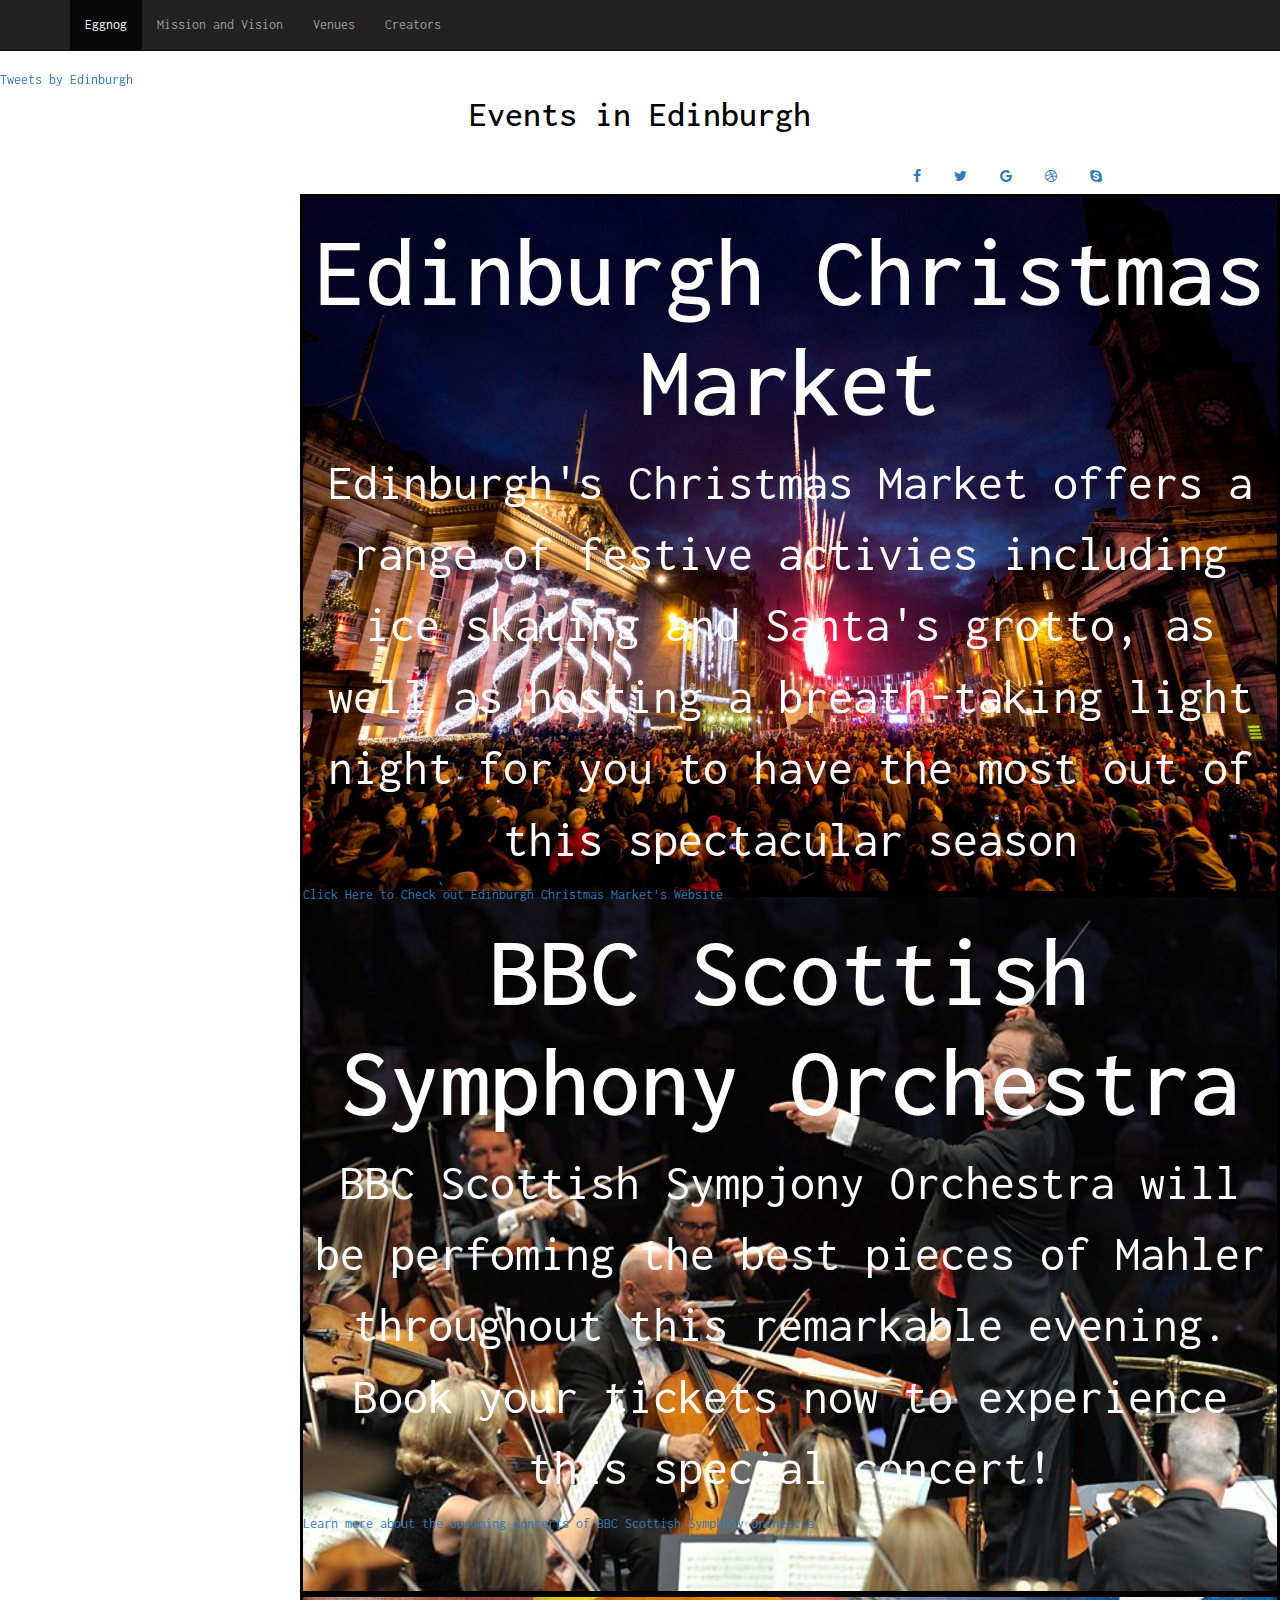
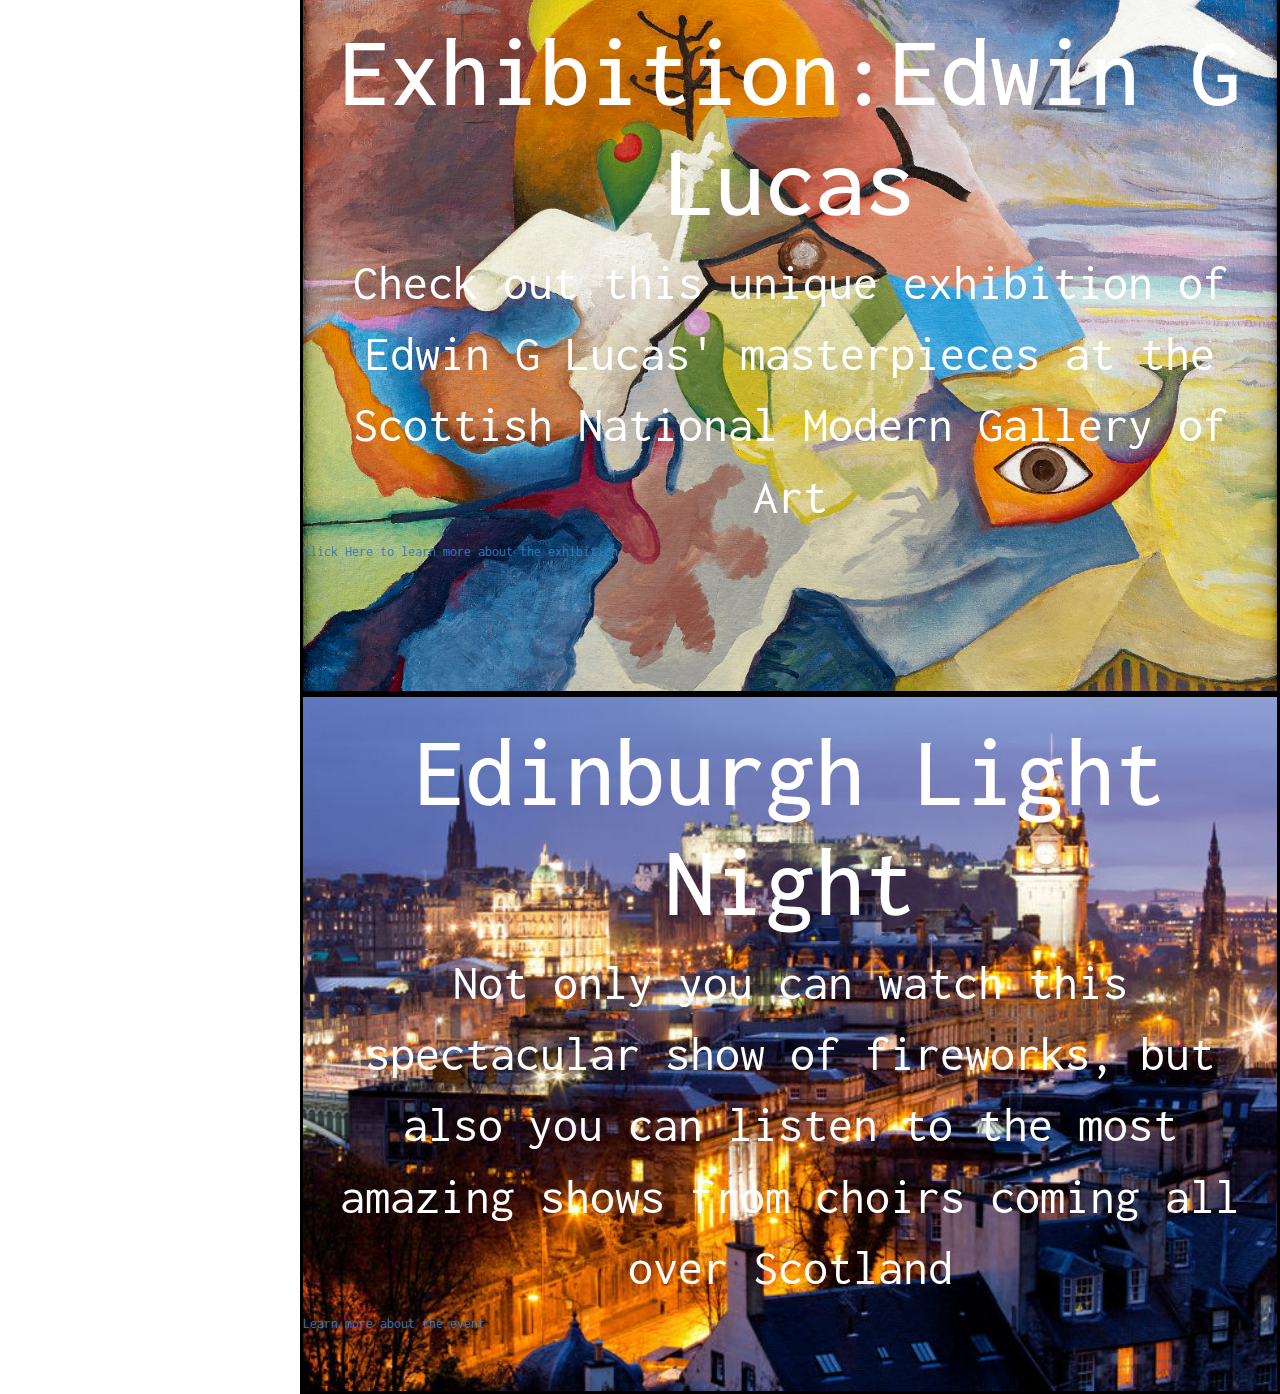
<file: index.html>
<!DOCTYPE html>
<html>
  <head>
  <title>Edinburgh Events</title>
  <link href= 'css/bootstrap.css' rel='stylesheet'>
  <meta charset="UTF-8">
  <link rel='stylesheet' href='http://maxcdn.bootstrapcdn.com/font-awesome/4.3.0/css/font-awesome.min.css'>
  <link rel="stylesheet" type="text/css" href="index.css">
  <meta name="viewport" content="width=device-width, initial-scale=1.0">
  <script src="http://code.jquery.com/jquery-3.3.1.min.js"   integrity="sha256-FgpCb/KJQlLNfOu91ta32o/NMZxltwRo8QtmkMRdAu8="   crossorigin="anonymous"></script>
  <script src="js/bootstrap.min.js"></script>
  <link href="https://fonts.googleapis.com/css?family=Playfair+Display" rel="stylesheet">
  <link href="https://fonts.googleapis.com/css?family=Inconsolata|Playfair+Display" rel="stylesheet">
  <link rel="stylesheet" href="https://cdnjs.cloudflare.com/ajax/libs/font-awesome/4.7.0/css/font-awesome.min.css">
</head>

<body>
<nav class="navbar navbar-inverse navbar-fixed-top">
  <div class="container">
     <div class="navbar-header">
       <button type="button" class="collapsed navbar-toggle" data-toggle="collapse" data-target="#bs-example-navbar-collapse-9" aria-expanded="false">
          <span class="sr-only">Toggle navigation</span>
          <span class="icon-bar"></span>
          <span class="icon-bar"></span>
          <span class="icon-bar"></span>
        </button>
          <!-- <a href="#" class="navbar-brand">Eggnog</a> -->
      </div>

      <div class="collapse navbar-collapse" id="bs-example-navbar-collapse-9">
        <ul class="nav navbar-nav">
          <li class="active"><a href="#">Eggnog</a></li>
          <li><a href="mission.vision.html">Mission and Vision</a></li>
          <li><a href="venues.html">Venues</a></li>
          <li><a href="creators.html">Creators</a></li>
        </ul>
      </div>
  </div>
</nav>
<br>
<br>
<br>

<div class="topofpage">
  <h1> Events in Edinburgh </h1>
  <div class="social-btns">
    <a class="btn facebook" href="#"><i class="fa fa-facebook"></i></a>
    <a class="btn twitter" href="#"><i class="fa fa-twitter"></i></a>
    <a class="btn google" href="#"><i class="fa fa-google"></i></a>
    <a class="btn dribbble" href="#"><i class="fa fa-dribbble"></i></a>
    <a class="btn skype" href="#"><i class="fa fa-skype"></i></a>
  </div>


</div>

<div class="event1">
  <h2>Edinburgh Christmas Market</h2>
  <p> Edinburgh's Christmas Market offers a range of festive activies including ice skating and Santa's grotto, as well as hosting a breath-taking light night
  for you to have the most out of this spectacular season </p>
  <div class="christmas">
  <!-- <img src="chrismas.jpg" alt="Edinburgh Christmas Market"> -->
</div>
  <a href="http://www.edinburghschristmas.com/#stq=&stp=1">Click Here to Check out Edinburgh Christmas Market's Website</a>
</div>

<div class="event2">
  <h2>BBC Scottish Symphony Orchestra</h2>
  <p>BBC Scottish Sympjony Orchestra will be perfoming the best pieces of Mahler throughout this remarkable evening. Book your tickets now to experience this special concert!</p>
  <!-- <img src="symphony" alt="BBC Scottish Symphony Orchestra"> -->
  <a href="https://www.bbc.co.uk/bbcsso">Learn more about the upcoming concerts of BBC Scottish Symphony Orchestra</a>
</div>

<div class="event3">
  <h2>Exhibition:Edwin G Lucas</h2>
  <p>Check out this unique exhibition of Edwin G Lucas' masterpieces at the Scottish National Modern Gallery of Art</p>
  <!-- <img src= "EdwinGLucas.jpg" alt="A piece from Edwin G Lucas"> -->
  <a href="https://www.edinburghmuseums.org.uk/whats-on/edwin-g-lucas-individual-eye">Click Here to learn more about the exhibition</a>
</div>

<div class="event4">
  <h2>Edinburgh Light Night</h2>
  <p>Not only you can watch this spectacular show of fireworks, but also you can listen to the most amazing shows from choirs coming all over Scotland</p>
  <!-- <img src="light-night.jpeg" alt="Edinburgh Light Night"> -->
  <a href=http://www.edinburghschristmas.com/whats-on/light-night3>Learn more about the event</a>
</div>



<!--
 <div class="social-btns">
   <a class="btn facebook" href="#"><i class="fa fa-facebook"></i></a>
   <a class="btn twitter" href="#"><i class="fa fa-twitter"></i></a>
   <a class="btn google" href="#"><i class="fa fa-google"></i></a>
   <a class="btn dribbble" href="#"><i class="fa fa-dribbble"></i></a>
   <a class="btn skype" href="#"><i class="fa fa-skype"></i></a>
 </div> -->
<!--
<div id="hastag">
<a class="twitter-timeline" data-width="100%" data-height="550" data-theme="light" href="https://twitter.com/edinburgh?ref_src=twsrc%5Etfw">Tweets by edinburgh</a> <script async src="https://platform.twitter.com/widgets.js" charset="utf-8"></script>
</div> -->

<div class="hastag">
<a class="twitter-timeline" data-height="550" data-theme="light" href="https://twitter.com/edinburgh?ref_src=twsrc%5Etfw">Tweets by Edinburgh</a> <script async src="https://platform.twitter.com/widgets.js" charset="utf-8"></script>
</div>



<script>
$(‘#ParentContainer’).scroll(function() {
   $(‘#hastagDiv’).css(‘top’, $(this).scrollTop());
});
</script>


</body>
</file>
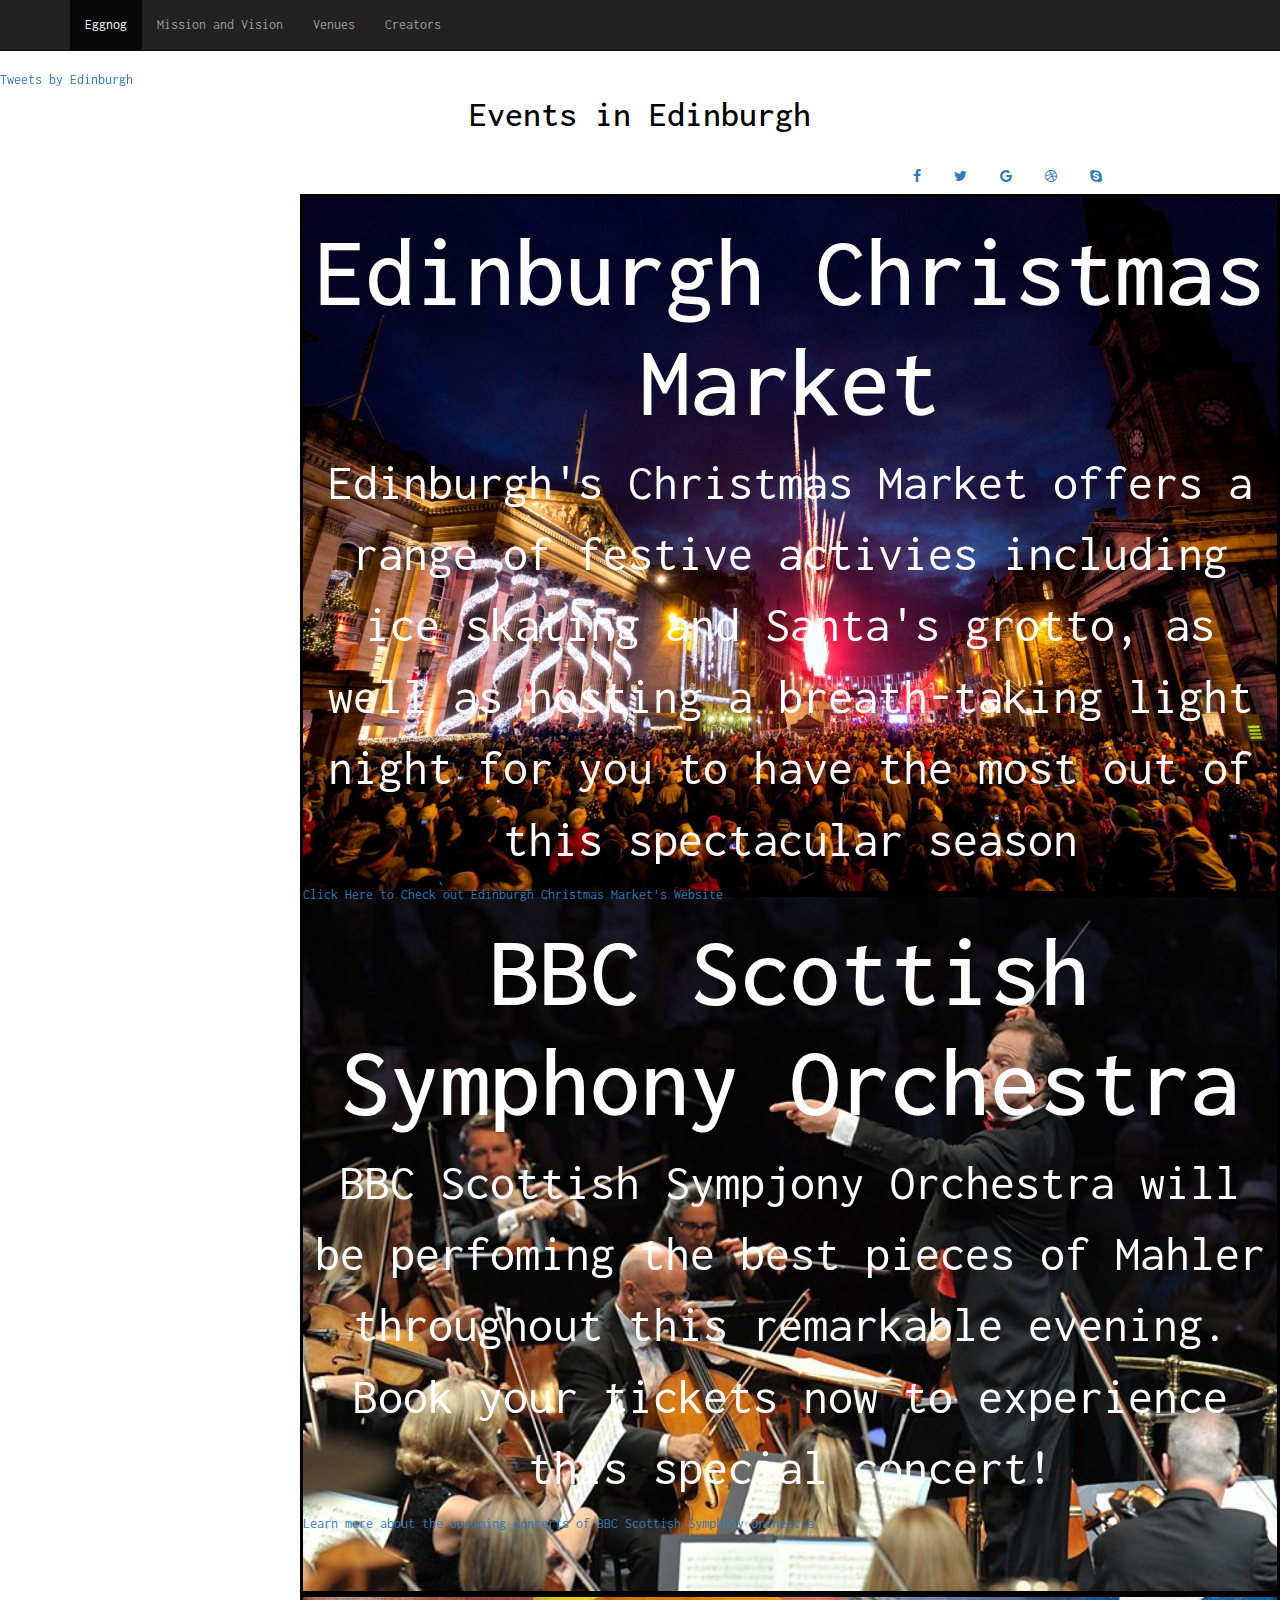
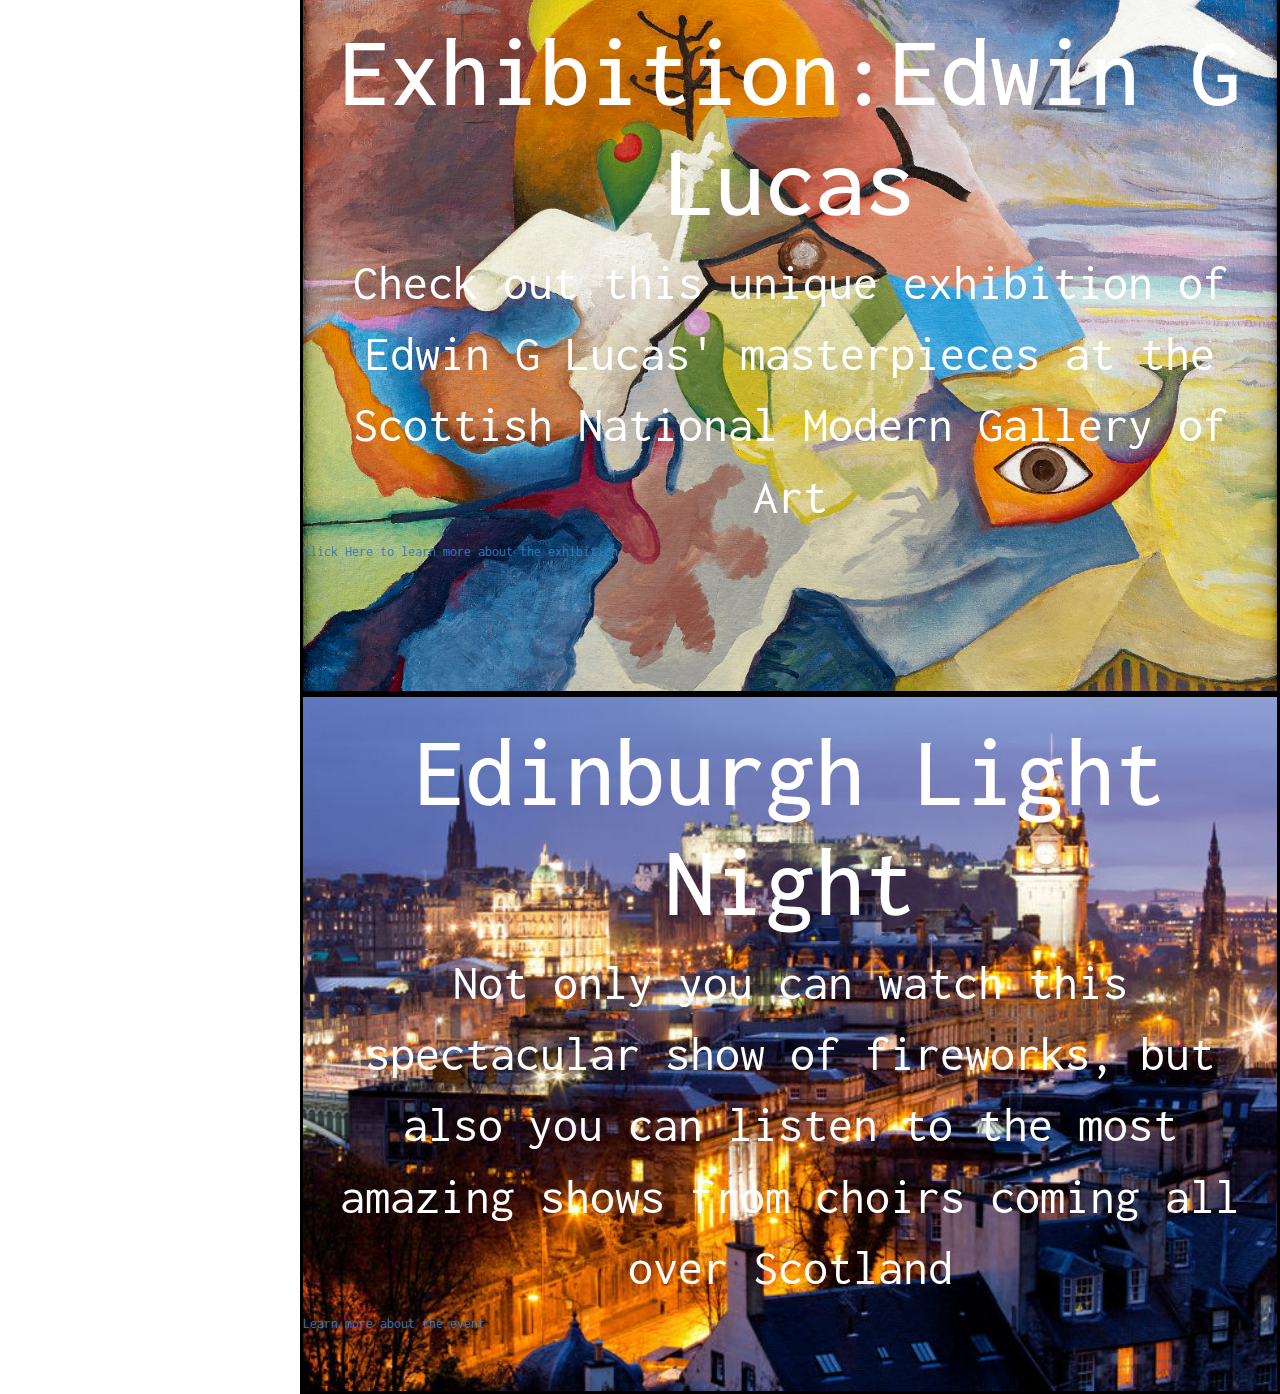
<file: aboutpage.html>
<!DOCTYPE html>
<html>
  <head>
  <title>Edinburgh Events</title>
  <link href= 'css/bootstrap.css' rel='stylesheet'>
  <meta charset="UTF-8">
  <link rel='stylesheet' href='http://maxcdn.bootstrapcdn.com/font-awesome/4.3.0/css/font-awesome.min.css'>
  <link rel="stylesheet" type="text/css" href="aboutpage.css">
  <meta name="viewport" content="width=device-width, initial-scale=1.0">
  <script src="http://code.jquery.com/jquery-3.3.1.min.js"   integrity="sha256-FgpCb/KJQlLNfOu91ta32o/NMZxltwRo8QtmkMRdAu8="   crossorigin="anonymous"></script>
  <script src="js/bootstrap.min.js"></script>
  <link href="https://fonts.googleapis.com/css?family=Playfair+Display" rel="stylesheet">
  <link href="https://fonts.googleapis.com/css?family=Inconsolata|Playfair+Display" rel="stylesheet">
  <link rel="stylesheet" href="https://cdnjs.cloudflare.com/ajax/libs/font-awesome/4.7.0/css/font-awesome.min.css">
</head>

<body>
<nav class="navbar navbar-inverse navbar-fixed-top">
  <div class="container">
     <div class="navbar-header">
       <button type="button" class="collapsed navbar-toggle" data-toggle="collapse" data-target="#bs-example-navbar-collapse-9" aria-expanded="false">
          <span class="sr-only">Toggle navigation</span>
          <span class="icon-bar"></span>
          <span class="icon-bar"></span>
          <span class="icon-bar"></span>
        </button>
          <!-- <a href="#" class="navbar-brand">Eggnog</a> -->
      </div>

      <div class="collapse navbar-collapse" id="bs-example-navbar-collapse-9">
        <ul class="nav navbar-nav">
          <li class="active"><a href="#">Eggnog</a></li>
          <li><a href="mission.vision.html">Mission and Vision</a></li>
          <li><a href="venues.html">Venues</a></li>
          <li><a href="creators.html">Creators</a></li>
        </ul>
      </div>
  </div>
</nav>
<br>
<br>
<br>

<div class="topofpage">
  <h1> Events in Edinburgh </h1>
  <div class="social-btns">
    <a class="btn facebook" href="#"><i class="fa fa-facebook"></i></a>
    <a class="btn twitter" href="#"><i class="fa fa-twitter"></i></a>
    <a class="btn google" href="#"><i class="fa fa-google"></i></a>
    <a class="btn dribbble" href="#"><i class="fa fa-dribbble"></i></a>
    <a class="btn skype" href="#"><i class="fa fa-skype"></i></a>
  </div>


</div>

<div class="event1">
  <h2>Edinburgh Christmas Market</h2>
  <p> Edinburgh's Christmas Market offers a range of festive activies including ice skating and Santa's grotto, as well as hosting a breath-taking light night
  for you to have the most out of this spectacular season </p>
  <div class="christmas">
  <!-- <img src="chrismas.jpg" alt="Edinburgh Christmas Market"> -->
</div>
  <a href="http://www.edinburghschristmas.com/#stq=&stp=1">Click Here to Check out Edinburgh Christmas Market's Website</a>
</div>

<div class="event2">
  <h2>BBC Scottish Symphony Orchestra</h2>
  <p>BBC Scottish Sympjony Orchestra will be perfoming the best pieces of Mahler throughout this remarkable evening. Book your tickets now to experience this special concert!</p>
  <!-- <img src="symphony" alt="BBC Scottish Symphony Orchestra"> -->
  <a href="https://www.bbc.co.uk/bbcsso">Learn more about the upcoming concerts of BBC Scottish Symphony Orchestra</a>
</div>

<div class="event3">
  <h2>Exhibition:Edwin G Lucas</h2>
  <p>Check out this unique exhibition of Edwin G Lucas' masterpieces at the Scottish National Modern Gallery of Art</p>
  <!-- <img src= "EdwinGLucas.jpg" alt="A piece from Edwin G Lucas"> -->
  <a href="https://www.edinburghmuseums.org.uk/whats-on/edwin-g-lucas-individual-eye">Click Here to learn more about the exhibition</a>
</div>

<div class="event4">
  <h2>Edinburgh Light Night</h2>
  <p>Not only you can watch this spectacular show of fireworks, but also you can listen to the most amazing shows from choirs coming all over Scotland</p>
  <!-- <img src="light-night.jpeg" alt="Edinburgh Light Night"> -->
  <a href=http://www.edinburghschristmas.com/whats-on/light-night3>Learn more about the event</a>
</div>



<!--
 <div class="social-btns">
   <a class="btn facebook" href="#"><i class="fa fa-facebook"></i></a>
   <a class="btn twitter" href="#"><i class="fa fa-twitter"></i></a>
   <a class="btn google" href="#"><i class="fa fa-google"></i></a>
   <a class="btn dribbble" href="#"><i class="fa fa-dribbble"></i></a>
   <a class="btn skype" href="#"><i class="fa fa-skype"></i></a>
 </div> -->
<!--
<div id="hastag">
<a class="twitter-timeline" data-width="100%" data-height="550" data-theme="light" href="https://twitter.com/edinburgh?ref_src=twsrc%5Etfw">Tweets by edinburgh</a> <script async src="https://platform.twitter.com/widgets.js" charset="utf-8"></script>
</div> -->

<div class="hastag">
<a class="twitter-timeline" data-height="550" data-theme="light" href="https://twitter.com/edinburgh?ref_src=twsrc%5Etfw">Tweets by Edinburgh</a> <script async src="https://platform.twitter.com/widgets.js" charset="utf-8"></script>
</div>



<script>
$(‘#ParentContainer’).scroll(function() {
   $(‘#hastagDiv’).css(‘top’, $(this).scrollTop());
});
</script>


</body>
</file>
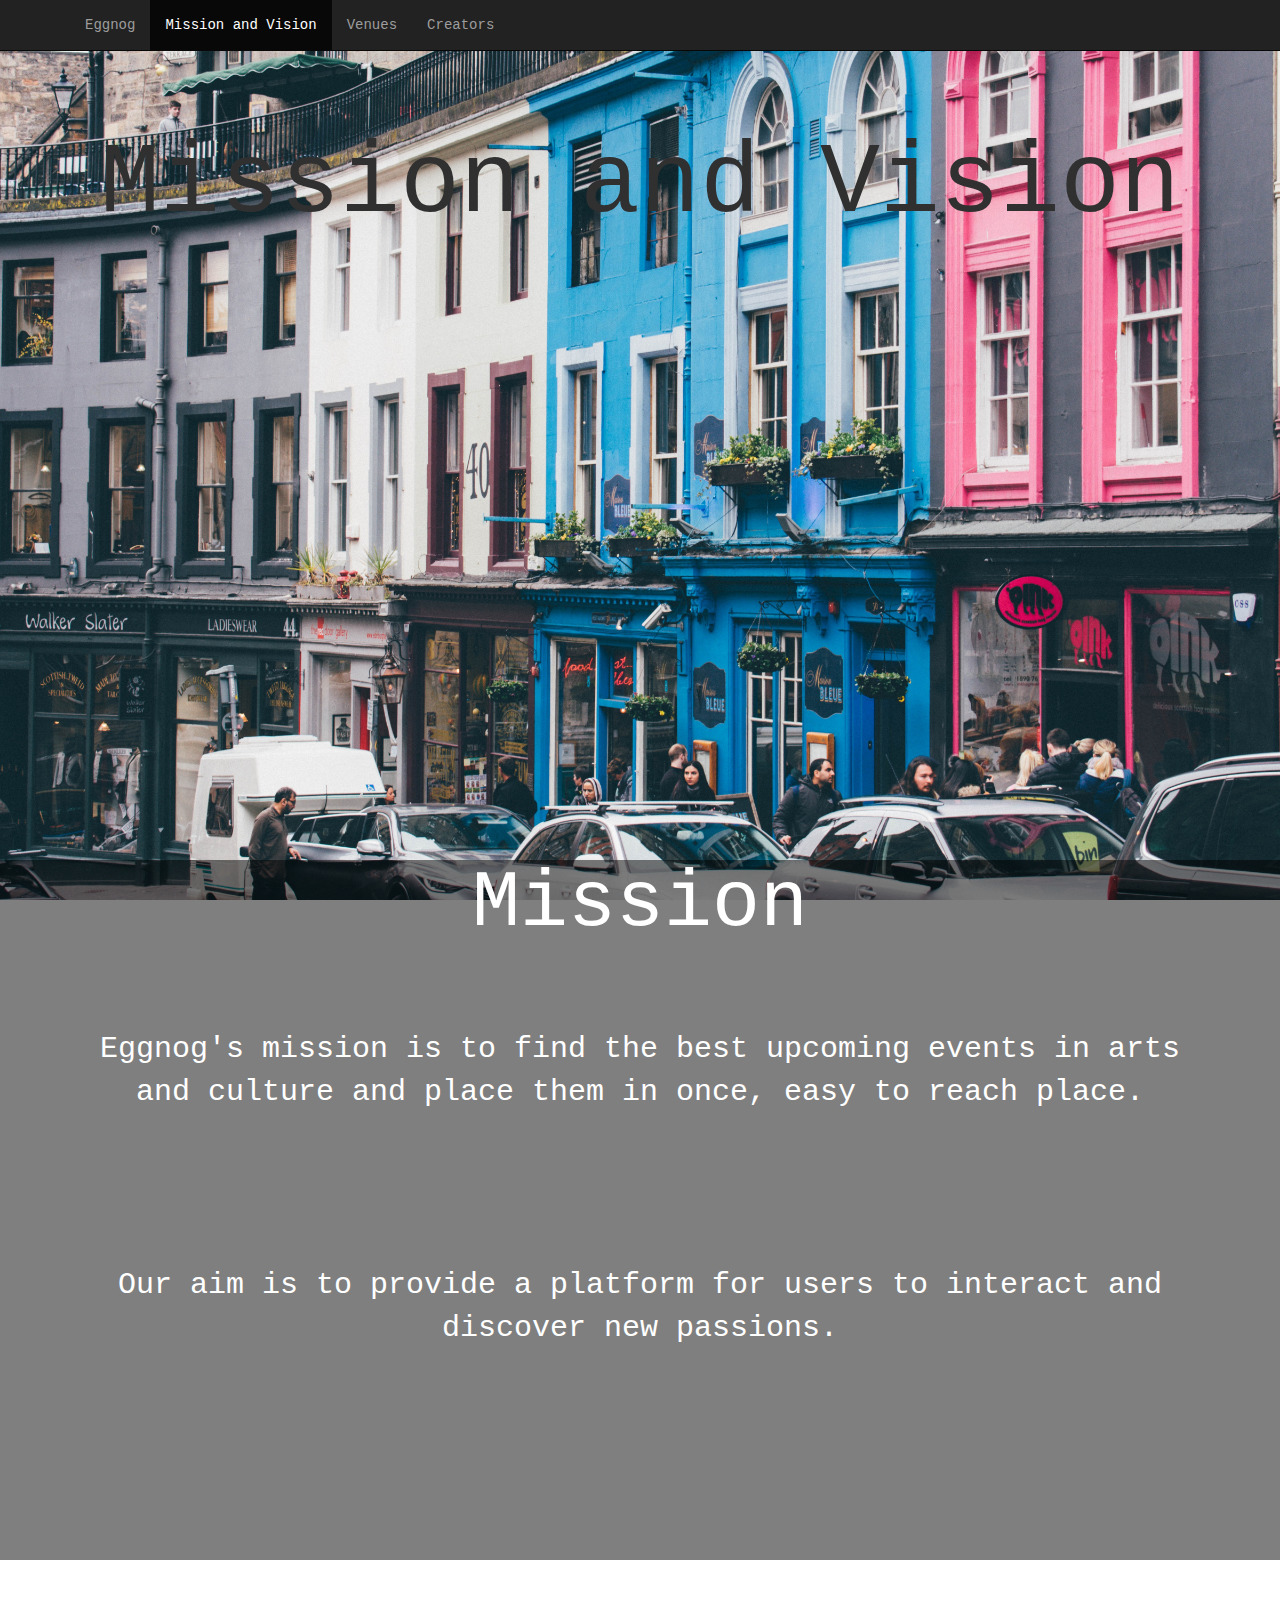
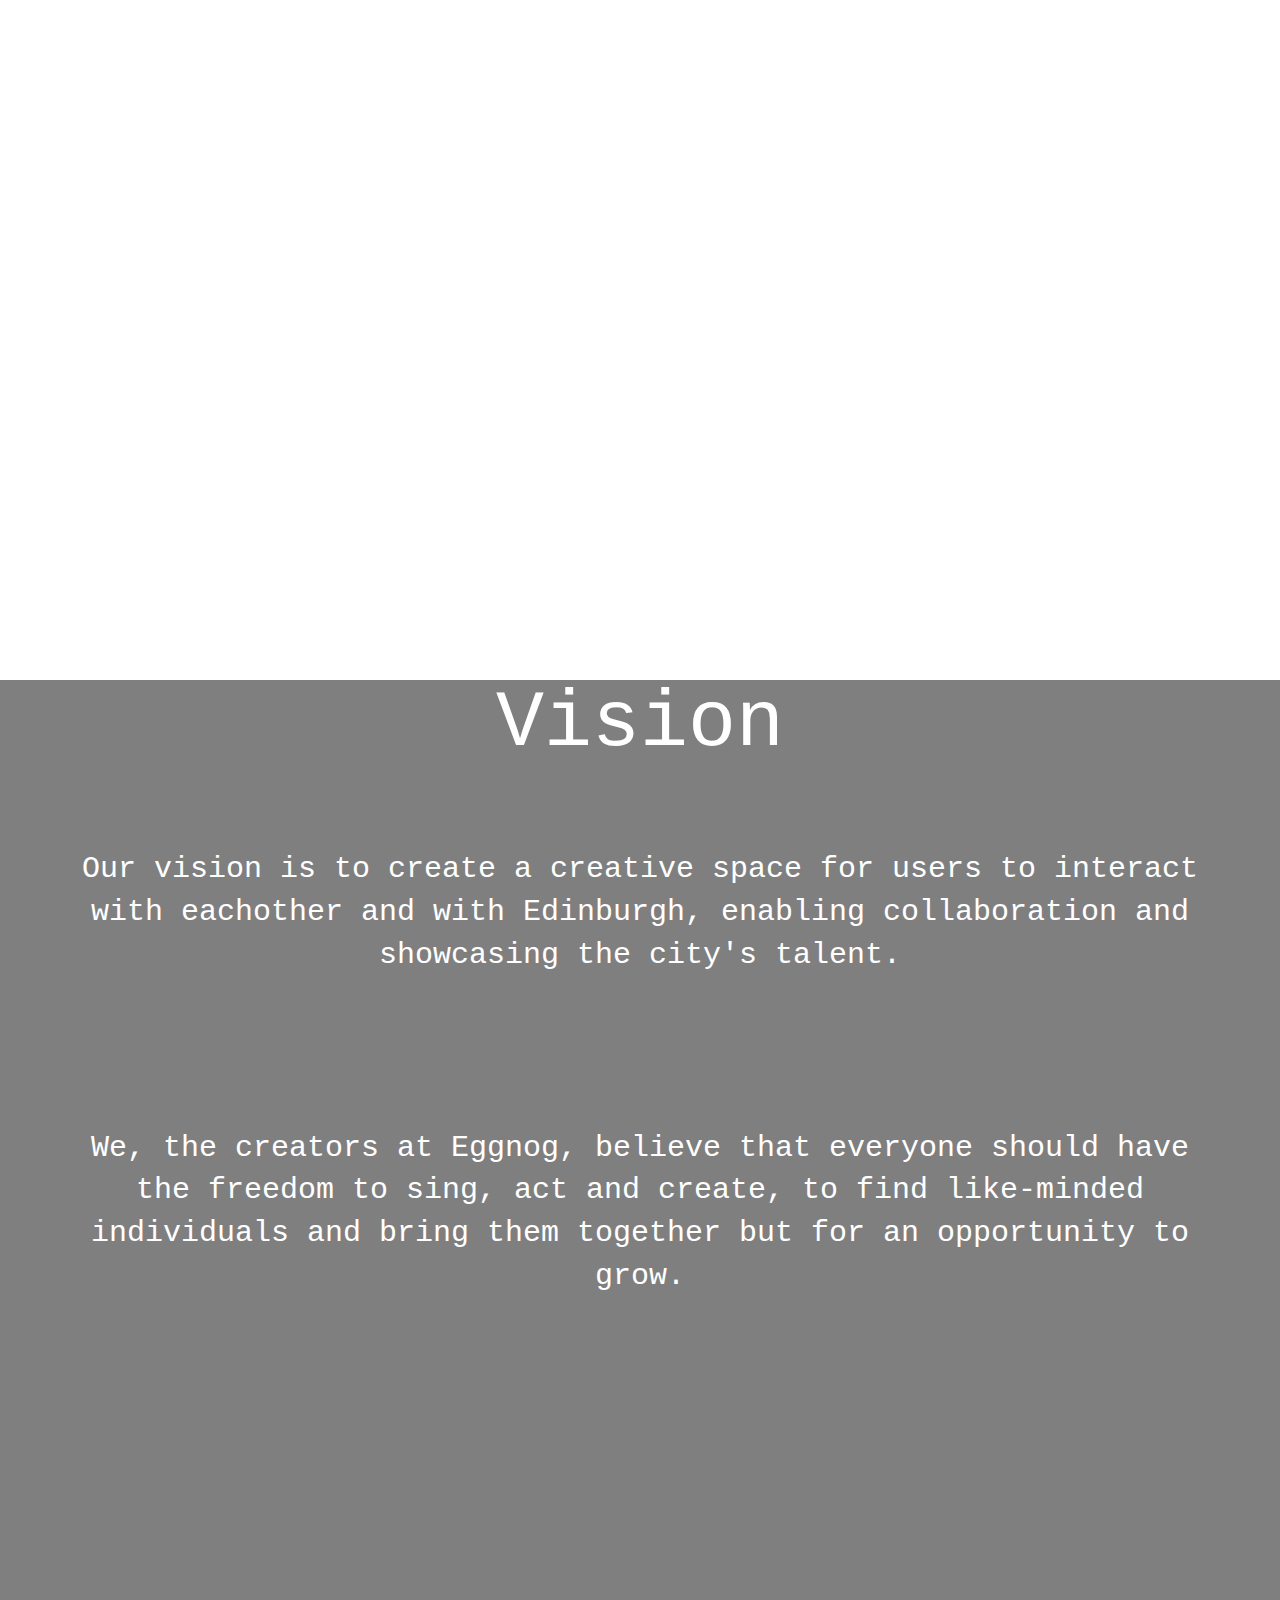
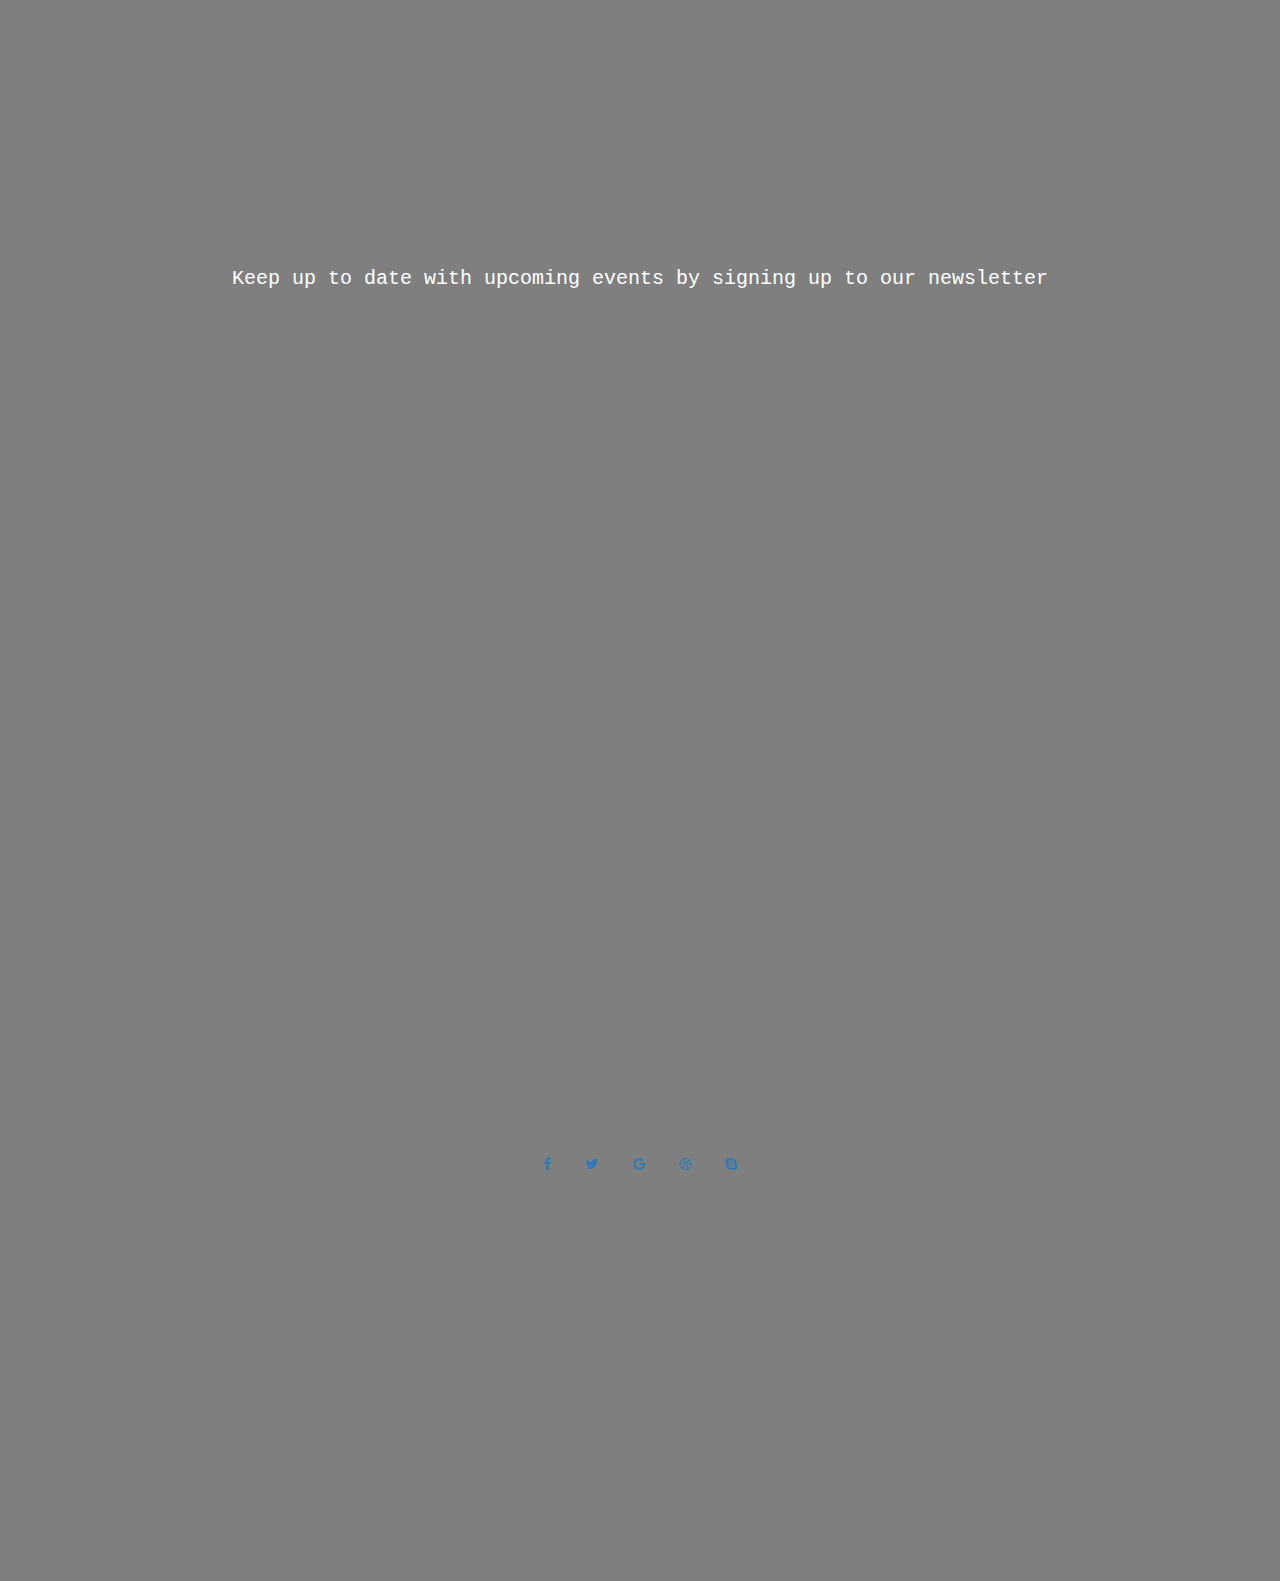
<file: mission.vision.html>
<!DOCTYPE html>
<html>
  <head>
    <meta name="viewport" content="width=device-width, initial-scale=1">
  <title>Mission and Vision</title>
  <link href= 'css/bootstrap.css' rel='stylesheet'>
  <meta charset="UTF-8">
  <link rel='stylesheet' href='http://maxcdn.bootstrapcdn.com/font-awesome/4.3.0/css/font-awesome.min.css'>
  <link rel="stylesheet" text="text/css" href="mission.vision.css">
  <meta name="viewport" content="width=device-width, initial-scale=1.0">
  <script src="http://code.jquery.com/jquery-3.3.1.min.js"   integrity="sha256-FgpCb/KJQlLNfOu91ta32o/NMZxltwRo8QtmkMRdAu8="   crossorigin="anonymous"></script>
  <script src="js/bootstrap.min.js"></script>
  <link href="https://fonts.googleapis.com/css?family=Playfair+Display" rel="stylesheet">
  <link rel="stylesheet" href="https://cdnjs.cloudflare.com/ajax/libs/font-awesome/4.7.0/css/font-awesome.min.css">
</head>

<body>
<nav class="navbar navbar-inverse navbar-fixed-top">
  <div class="container">
     <div class="navbar-header">
       <button type="button" class="collapsed navbar-toggle" data-toggle="collapse" data-target="#bs-example-navbar-collapse-9" aria-expanded="false">
          <span class="sr-only">Toggle navigation</span>
          <span class="icon-bar"></span>
          <span class="icon-bar"></span>
          <span class="icon-bar"></span>
        </button>
          <!-- <a href="#" class="navbar-brand">Eggnog</a> -->
      </div>

      <div class="collapse navbar-collapse" id="bs-example-navbar-collapse-9">
        <ul class="nav navbar-nav">
          <li><a href="index.html">Eggnog</a></li>
          <li class="active"><a href="#">Mission and Vision</a></li>
          <li><a href="venues.html">Venues</a></li>
          <li><a href="creators.html">Creators</a></li>
        </ul>
      </div>
  </div>
 </nav>

 <style>
 .parallax {
 background-image: url("jonathan-ricci-803713-unsplash.jpg");
 min-height: 500px;
 background-attachment: fixed;
 background-position: center;
 background-repeat: no-repeat;
 background-size: cover;
 }
 </style>
 </head>
 <body>

 <h1>Mission and Vision</h1>

 <div class="parallax"></div>

 <div style="height:700px;background-color:rgba(0,0,0,0.5);font-size:36px">
   <h2>Mission</h2>
   <p> Eggnog's mission is to find the best upcoming events in arts and culture and place them in once, easy to reach place.</p>
   <p>Our aim is to provide a platform for users to interact and discover new passions.</p>
 </div>

<div class="gap"></div>

<div class="vision">
<h2>Vision</h2>
<p>Our vision is to create a creative space for users to interact with eachother and with Edinburgh, enabling collaboration and showcasing the city's talent.</p>
<p>We, the creators at Eggnog, believe that everyone should have the freedom to sing, act and create, to find like-minded individuals and bring them together but for an opportunity to grow.</p>


<div class="space"></div>


<form action="/action_page.php">
  <div class="container">
    <h3>Keep up to date with upcoming events by signing up to our newsletter</h3>
  </div>
<iframe src="https://docs.google.com/forms/d/e/1FAIpQLSdiBAZ0IEWFEtuHe4oiz5pKk6CX0rTP03IrlT1K3dcRxc5MHQ/viewform?embedded=true" width="640" height="772" frameborder="0" marginheight="0" marginwidth="0">Loading...</iframe>

<div class="social-btns">
  <a class="btn facebook" href="#"><i class="fa fa-facebook"></i></a>
  <a class="btn twitter" href="#"><i class="fa fa-twitter"></i></a>
  <a class="btn google" href="#"><i class="fa fa-google"></i></a>
  <a class="btn dribbble" href="#"><i class="fa fa-dribbble"></i></a>
  <a class="btn skype" href="#"><i class="fa fa-skype"></i></a>
</div>

</body>
</body>
</file>
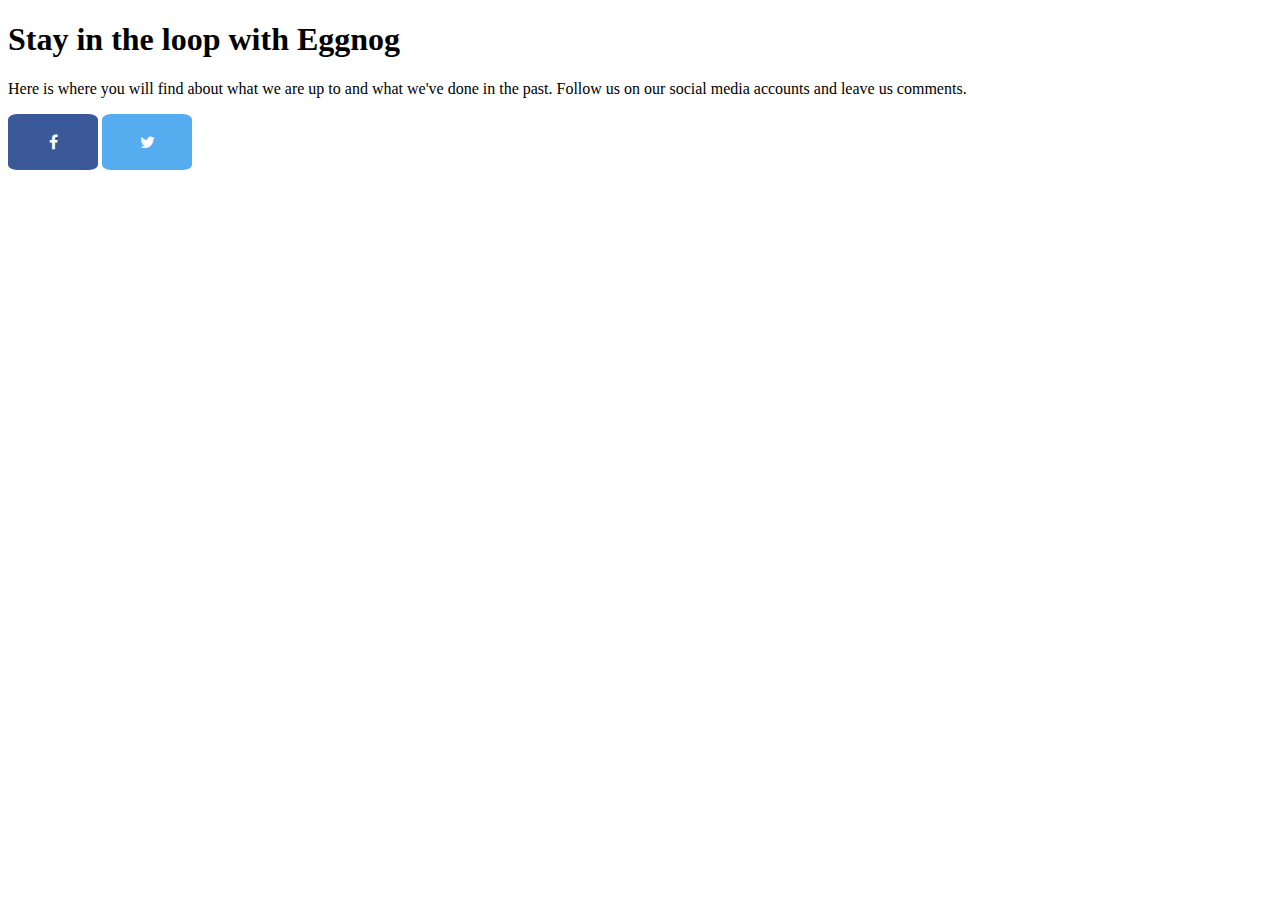
<file: newspage.html>
<!DOCTYPE html>
<link rel="stylesheet" type="text/css" href="newspage.css">
<link rel="stylesheet" href="https://cdnjs.cloudflare.com/ajax/libs/font-awesome/4.7.0/css/font-awesome.min.css">

<html>
  <head>
  <title>News</title>
  <h1>Stay in the loop with Eggnog</h1>


  <p>Here is where you will find about what we are up to and what we've done in the past. Follow us on our social media accounts
  and leave us comments.</p>

  <a href="#" class="fa fa-facebook"></a>
  <h href="#" class="fa fa-twitter"></a>


  </html>
</file>
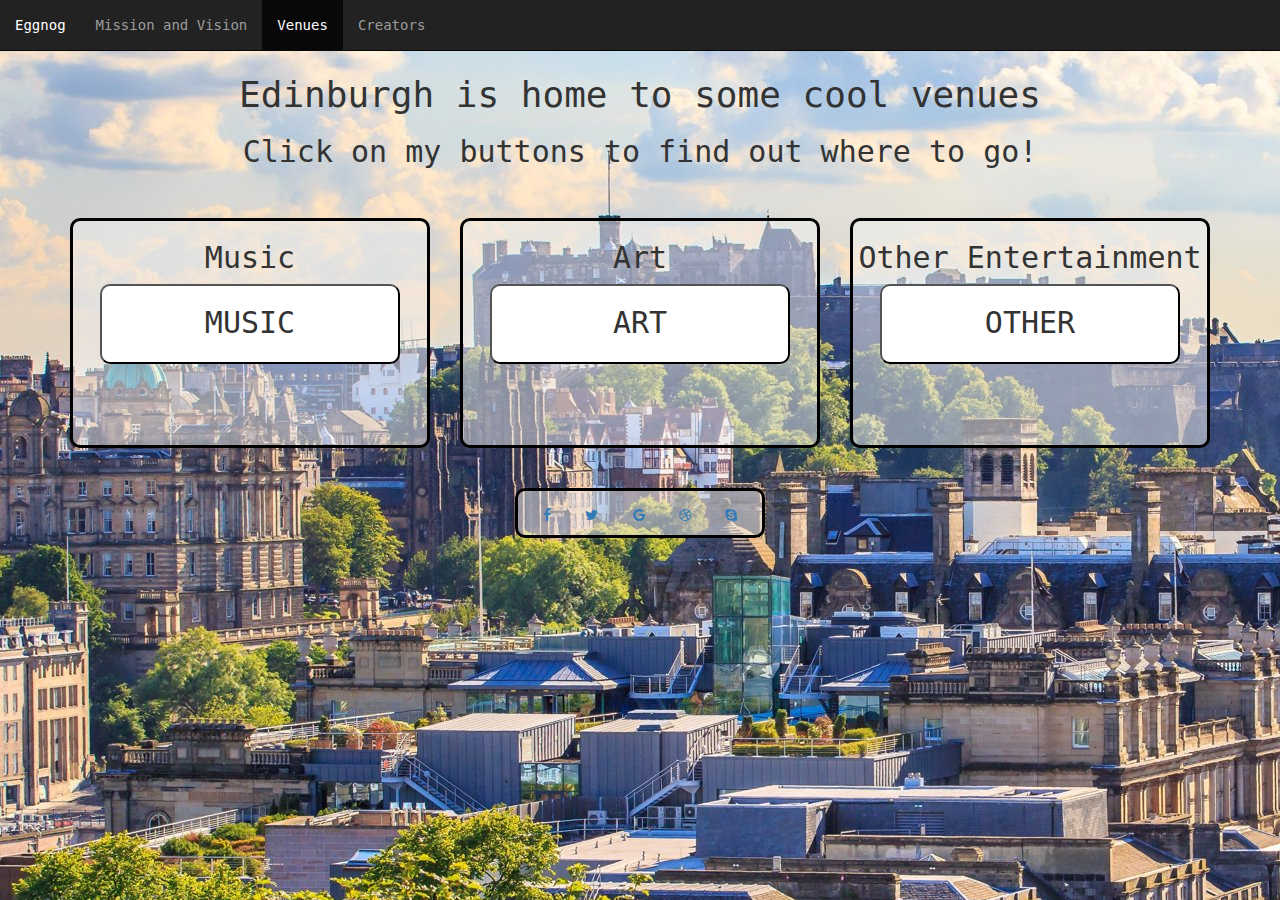
<file: venues.html>
<!DOCTYPE html>



<html>
  <head>
    <meta name="viewport" content="width=device-width, initial-scale=1">
  <title>Mission and Vision</title>
  <link href= 'css/bootstrap.css' rel='stylesheet'>
  <meta charset="UTF-8">
  <link rel='stylesheet' href='http://maxcdn.bootstrapcdn.com/font-awesome/4.3.0/css/font-awesome.min.css'>
  <link rel="stylesheet" text="text/css" href="venues.css">
  <meta name="viewport" content="width=device-width, initial-scale=1.0">
  <script src="http://code.jquery.com/jquery-3.3.1.min.js"   integrity="sha256-FgpCb/KJQlLNfOu91ta32o/NMZxltwRo8QtmkMRdAu8="   crossorigin="anonymous"></script>
  <script src="js/bootstrap.min.js"></script>
  <link href="https://fonts.googleapis.com/css?family=Playfair+Display" rel="stylesheet">
  <link rel="stylesheet" href="https://cdnjs.cloudflare.com/ajax/libs/font-awesome/4.7.0/css/font-awesome.min.css">
</head>

<body>
  <div class="container">
  <nav class="navbar navbar-inverse navbar-fixed-top">
    <!-- <div class="container"> -->
       <div class="navbar-header">
         <button type="button" class="collapsed navbar-toggle" data-toggle="collapse" data-target="#bs-example-navbar-collapse-9" aria-expanded="false">
            <span class="sr-only">Toggle navigation</span>
            <span class="icon-bar"></span>
            <span class="icon-bar"></span>
            <span class="icon-bar"></span>
          </button>
            <!-- <a href="#" class="navbar-brand">Eggnog</a> -->
        </div>

        <div class="collapse navbar-collapse" id="bs-example-navbar-collapse-9">
          <ul class="nav navbar-nav">
            <li><a href="index.html">Eggnog</a></li>
            <li><a href="mission.vision.html">Mission and Vision</a></li>
            <li class="active"><a href="#">Venues</a></li>
            <li><a href="creators.html">Creators</a></li>
          </ul>
        </div>
      <!-- </div> -->
 </nav>




<div class="pagetop">
    <h1> Edinburgh is home to some cool venues </h1>
    <h2>Click on my buttons to find out where to go!</h2>

        <!-- <div class="social-btns">
          <a class="btn facebook" href="#"><i class="fa fa-facebook"></i></a>
          <a class="btn twitter" href="#"><i class="fa fa-twitter"></i></a>
          <a class="btn google" href="#"><i class="fa fa-google"></i></a>
          <a class="btn dribbble" href="#"><i class="fa fa-dribbble"></i></a>
          <a class="btn skype" href="#"><i class="fa fa-skype"></i></a>
        </div> -->
</div>


<div id="sections" class="text-center">
  <div class="row">
      <div class="col-sm-4">
        <div class="event">
            <h2> Music </h2>

            <button class="music">MUSIC</button>

            <p class="musictext">
              Here is a link to <a href="https://www.list.co.uk/events/music/location:Edinburgh(55.9524,-3.1933)/">The List's</a> upcoming music events </p>
        </div>
      </div>

    <div class="col-sm-4">
      <div class="event">
          <h2> Art </h2>

          <button class="art">ART</button>

          <p class="arttext">
            Here is a link to the <a href="https://www.nationalgalleries.org/">Galleries!</a>
         </p>
      </div>
    </div>

    <div class="col-sm-4">
      <div class="event">
          <h2> Other Entertainment </h2>

          <button class="otherent">OTHER</button>

          <p class="otherenttext">
            Here is a link to some <a href="https://www.nationalgalleries.org/">Lonely Planet</a> suggestions.
         </p>
      </div>
    </div>
  </div>


  <div class="social-btns">
    <a class="btn facebook" href="#"><i class="fa fa-facebook"></i></a>
    <a class="btn twitter" href="#"><i class="fa fa-twitter"></i></a>
    <a class="btn google" href="#"><i class="fa fa-google"></i></a>
    <a class="btn dribbble" href="#"><i class="fa fa-dribbble"></i></a>
    <a class="btn skype" href="#"><i class="fa fa-skype"></i></a>
</div>

</div>
</div>


<script>

$(".art").click(function() {
  $(".arttext").toggle();
});


$(".music").click(function() {
  $(".musictext").toggle();
});

$(".otherent").click(function() {
  $(".otherenttext").toggle();
});



</script>

  </body>


  </html>
</file>
<file: index.css>
head {
    font-family: 'Inconsolata', monospace;
}

body {
  font-family: 'Inconsolata', monospace;
  color: white;
  /* background-image: url("edin.jpg"); */
}

h1{
  /* margin: 100px; */
  text-align: center;
  color: black;
  padding: 15px;
}


/* @import '//codepen.io/chrisdothtml/pen/ojLzJK.css';
.social-btns .btn,
.social-btns .btn:before,
.social-btns .btn .fa {
  transition: all 0.35s;
  transition-timing-function: cubic-bezier(0.31, -0.105, 0.43, 1.59);
}
.social-btns .btn:before {
  top: 90%;
  left: -110%;
}
.social-btns .btn .fa {
  -webkit-transform: scale(0.8);
          transform: scale(0.8);
}
.social-btns .btn.facebook:before {
  background-color: #3b5998;
}
.social-btns .btn.facebook .fa {
  color: #3b5998;
}
.social-btns .btn.twitter:before {
  background-color: #3cf;
}
.social-btns .btn.twitter .fa {
  color: #3cf;
}
.social-btns .btn.google:before {
  background-color: #dc4a38;
}
.social-btns .btn.google .fa {
  color: #dc4a38;
}
.social-btns .btn.dribbble:before {
  background-color: #f26798;
}
.social-btns .btn.dribbble .fa {
  color: #f26798;
}
.social-btns .btn.skype:before {
  background-color: #00aff0;
}
.social-btns .btn.skype .fa {
  color: #00aff0;
}
.social-btns .btn:focus:before,
.social-btns .btn:hover:before {
  top: -10%;
  left: -10%;
}
.social-btns .btn:focus .fa,
.social-btns .btn:hover .fa {
  color: #fff;
  -webkit-transform: scale(1);
          transform: scale(1);
}
.social-btns {
  height: 90px;
  margin: auto;
  font-size: 0;
  text-align: center;
  position: absolute;
  bottom: 20px;
  left: 8px;
}
.social-btns .btn {
  display: inline-block;
  background-color: #fff;
  width: 45px;
  height: 45px;
  line-height: 10px;
  margin: 0 10px;
  text-align: center;
  position: relative;
  overflow: hidden;
  border-radius: 30%;
  box-shadow: 0 5px 15px -5px rgba(0,0,0,0.1);
  opacity: 0.99;
}
.social-btns .btn:before {
  content: '';
  width: 20%;
  height: 20%;
  position: absolute;
  -webkit-transform: rotate(45deg);
          transform: rotate(45deg);
}
.social-btns .btn .fa {
  font-size: 38px;
  vertical-align: middle; */
/* } */


.hastag {
  margin-top: 50px;
  position: fixed;
  top: 20px;
  height: auto;
  /* bottom:7px;
  right: 10px; */
}

.topofpage {

}

h2{
  text-align:center;
  font-size: 100px;
}
p{
  text-align: center;
  font-size: 50px;
}
.event1{
  height: 700px;
  background-image: url("chrismas.jpg");
  background-size: cover;
  background-position: 50% 50%;
  /* margin: 40px 0 0 0; */
  align-items: center;
  background-color: rgba(242,242,242,0.5);
  border: solid black;
  margin-left: 300px;
}

.event2{
  height: 700px;
  background-image: url("symphony.jpg");
  background-size: cover;
  background-position: 50% 50%;
  /* margin: 40px 0 0 0; */
  align-items: center;
  background-color: rgba(242,242,242,0.5);
  border: solid black;
  margin-left: 300px;
}

.event3{
  height: 700px;
  background-image: url("EdwinGLucas.jpg");
  background-size: cover;
  background-position: 50% 50%;
  /* margin: 40px 0 0 0; */
  align-items: center;
  background-color: rgba(242,242,242,0.5);
  border: solid black;
  margin-left: 300px;
}

.event4{
  height: 700px;
  background-image: url("edinburgh.jpg");
  background-size: cover;
  background-position: 50% 50%;
  /* margin: 40px 0 0 0; */
  align-items: center;
  background-color: rgba(242,242,242,0.5);
  border: solid black;
  margin-left: 300px;
}

.social-btns{
  margin-left: 900px;
}
</file>
<file: aboutpage.css>
head {
    font-family: 'Inconsolata', monospace;
}

body {
  font-family: 'Inconsolata', monospace;
  color: white;
  /* background-image: url("edin.jpg"); */
}

h1{
  /* margin: 100px; */
  text-align: center;
  color: black;
  padding: 15px;
}


/* @import '//codepen.io/chrisdothtml/pen/ojLzJK.css';
.social-btns .btn,
.social-btns .btn:before,
.social-btns .btn .fa {
  transition: all 0.35s;
  transition-timing-function: cubic-bezier(0.31, -0.105, 0.43, 1.59);
}
.social-btns .btn:before {
  top: 90%;
  left: -110%;
}
.social-btns .btn .fa {
  -webkit-transform: scale(0.8);
          transform: scale(0.8);
}
.social-btns .btn.facebook:before {
  background-color: #3b5998;
}
.social-btns .btn.facebook .fa {
  color: #3b5998;
}
.social-btns .btn.twitter:before {
  background-color: #3cf;
}
.social-btns .btn.twitter .fa {
  color: #3cf;
}
.social-btns .btn.google:before {
  background-color: #dc4a38;
}
.social-btns .btn.google .fa {
  color: #dc4a38;
}
.social-btns .btn.dribbble:before {
  background-color: #f26798;
}
.social-btns .btn.dribbble .fa {
  color: #f26798;
}
.social-btns .btn.skype:before {
  background-color: #00aff0;
}
.social-btns .btn.skype .fa {
  color: #00aff0;
}
.social-btns .btn:focus:before,
.social-btns .btn:hover:before {
  top: -10%;
  left: -10%;
}
.social-btns .btn:focus .fa,
.social-btns .btn:hover .fa {
  color: #fff;
  -webkit-transform: scale(1);
          transform: scale(1);
}
.social-btns {
  height: 90px;
  margin: auto;
  font-size: 0;
  text-align: center;
  position: absolute;
  bottom: 20px;
  left: 8px;
}
.social-btns .btn {
  display: inline-block;
  background-color: #fff;
  width: 45px;
  height: 45px;
  line-height: 10px;
  margin: 0 10px;
  text-align: center;
  position: relative;
  overflow: hidden;
  border-radius: 30%;
  box-shadow: 0 5px 15px -5px rgba(0,0,0,0.1);
  opacity: 0.99;
}
.social-btns .btn:before {
  content: '';
  width: 20%;
  height: 20%;
  position: absolute;
  -webkit-transform: rotate(45deg);
          transform: rotate(45deg);
}
.social-btns .btn .fa {
  font-size: 38px;
  vertical-align: middle; */
/* } */


.hastag {
  margin-top: 50px;
  position: fixed;
  top: 20px;
  height: auto;
  /* bottom:7px;
  right: 10px; */
}

.topofpage {

}

h2{
  text-align:center;
  font-size: 100px;
}
p{
  text-align: center;
  font-size: 50px;
}
.event1{
  height: 700px;
  background-image: url("chrismas.jpg");
  background-size: cover;
  background-position: 50% 50%;
  /* margin: 40px 0 0 0; */
  align-items: center;
  background-color: rgba(242,242,242,0.5);
  border: solid black;
  margin-left: 300px;
}

.event2{
  height: 700px;
  background-image: url("symphony.jpg");
  background-size: cover;
  background-position: 50% 50%;
  /* margin: 40px 0 0 0; */
  align-items: center;
  background-color: rgba(242,242,242,0.5);
  border: solid black;
  margin-left: 300px;
}

.event3{
  height: 700px;
  background-image: url("EdwinGLucas.jpg");
  background-size: cover;
  background-position: 50% 50%;
  /* margin: 40px 0 0 0; */
  align-items: center;
  background-color: rgba(242,242,242,0.5);
  border: solid black;
  margin-left: 300px;
}

.event4{
  height: 700px;
  background-image: url("edinburgh.jpg");
  background-size: cover;
  background-position: 50% 50%;
  /* margin: 40px 0 0 0; */
  align-items: center;
  background-color: rgba(242,242,242,0.5);
  border: solid black;
  margin-left: 300px;
}

.social-btns{
  margin-left: 900px;
}
</file>
<file: mission.vision.css>
head {
  /* font-family: 'Playfair Display', serif; */
    font-family: 'Inconsolata', monospace;
}

body {
  /* font-family: font-family: 'Playfair Display', serif; */
  font-family: 'Inconsolata', monospace;
  color: white;
  background-image: url("jonathan-ricci-803713-unsplash.jpg");
  text-align: center;
  background-repeat: no-repeat;
  background-position: center;
  background-attachment: fixed;
  -webkit-background-size: cover;
  -moz-background-size: cover;
  -o-background-size: cover;
  background-size: cover;
}


.parallax {
  padding: 30px;
}

.gap {
  height: 700px;
}

.vision {
  padding-bottom: 400px;
  color: white;
  background-color:rgba(0,0,0,0.5)
}

.space {
  height: 400px;
}

h1 {
  margin: 100px 50px 100px 50px;
  font-size: 100px;
  padding-top: 30px;
  color: rgb(48,48,48);
}

h2 {
  font-size: 80px;
}

p {
  font-size: 30px;
  padding: 70px;
}

h3 {
  font-size: 20px;
  padding: 70px;
}
</file>
<file: newspage.css>
.fa {
  padding: 20px;
  font-size: 30px;
  width: 50px;
  text-align: center;
  text-decoration: none;
  border-radius: 10%
}

/*hover effect*/
.fa:hover {
  opacity: 0.7;
}

.fa-facebook {
  background: #3B5998;
  color: white;
}

.fa-twitter {
  background: #55ACEE;
  color: white;
}
</file>
<file: venues.css>
head {
  /* font-family: 'Playfair Display', serif; */
    font-family: 'Inconsolata', monospace;
}

body {
  /* font-family: 'Playfair Display', serif; */
    font-family: 'Inconsolata', monospace;
  background-image: url("edin.jpg");
}


.pagetop{
  margin-top: 75px;
  text-align: center;
}

  div.event {
/*
  height: 230px;
  background-size: cover;
  background-position: 50% 50%; */
  /* background-color: black; */
  /* position: relative; */
  /* margin: 40px 0 0 0; */
  /* border-radius: 10px;
  border: solid black;
  color: white; */
  }

  div.event {
  height: 230px;
  background-size: cover;
  background-position: 50% 50%;
  margin: 40px 0 0 0;
  align-items: center;
  background-color: rgba(242,242,242,0.5);
  border-radius: 10px;
  border: solid black;
  }

#show {
  width: 100%;
  border-radius: 10%;
  padding: 32px 16px;
  font-size: 24px;
  background-color:rgb(216, 186, 246, 0.8)
}

p.arttext {
  font-size: 24px;
  display: none;
}

p.musictext {
    font-size: 24px;
    display: none;
}


p.otherenttext {
    font-size: 24px;
    display: none;

}
button {
 height: 80px;
 width: 300px;
 padding: 12px 16px;
 text-align: center;
 background-color: white;
 border-radius: 10px;
 font-size: 30px;
}
.social-btns {
  width: 250px;
  height: 50px;
  background-position: 50% 50%;
  padding: 7px;
  margin: 40px auto;
  background-color: rgba(242,242,242,0.5);
  border-radius: 10px;
  border: solid black;
}
</file>
